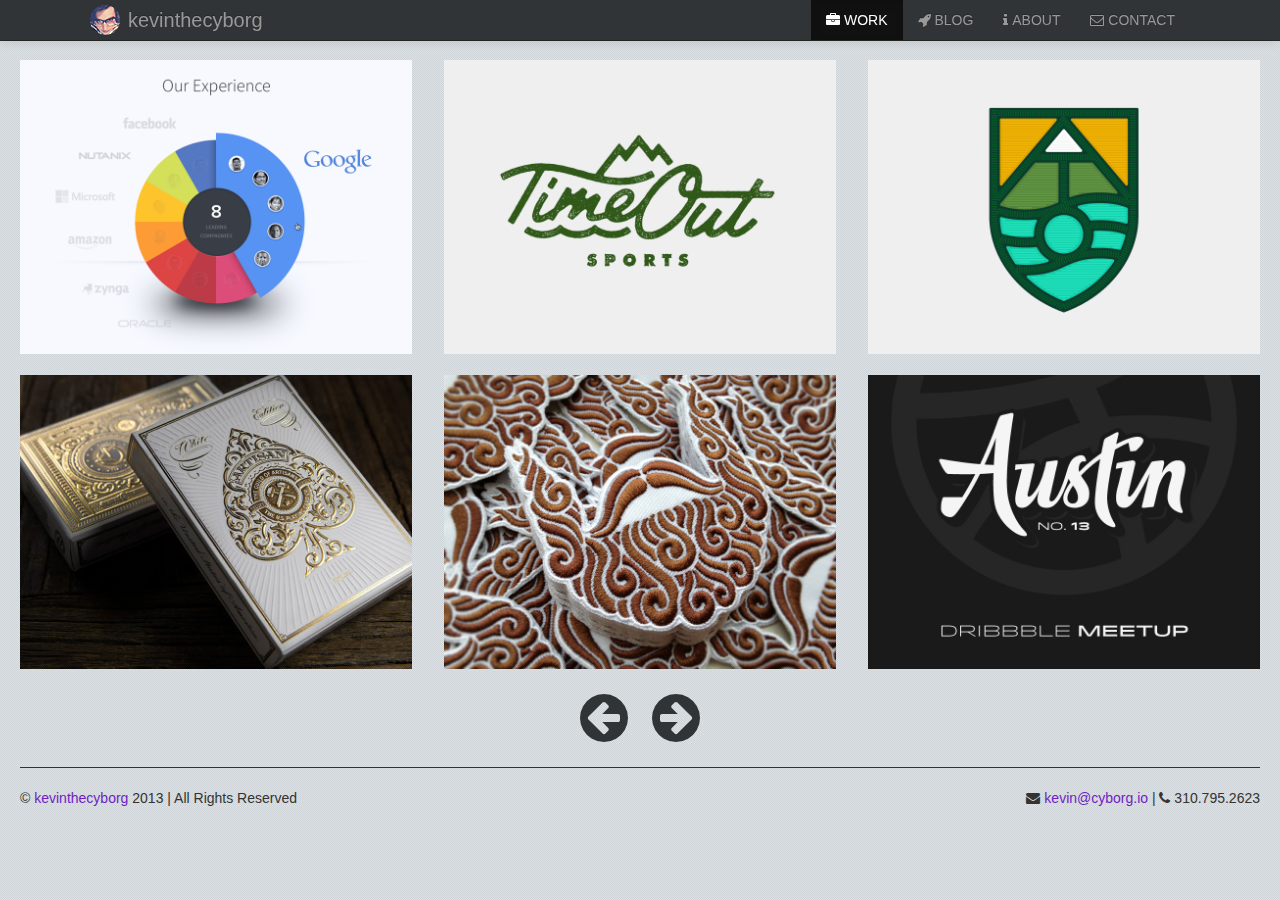
<file: index.html>
<!DOCTYPE html>
<!--[if lt IE 7]>      <html class="no-js lt-ie9 lt-ie8 lt-ie7"> <![endif]-->
<!--[if IE 7]>         <html class="no-js lt-ie9 lt-ie8"> <![endif]-->
<!--[if IE 8]>         <html class="no-js lt-ie9"> <![endif]-->
<!--[if gt IE 8]><!--> <html class="no-js"> <!--<![endif]-->
    <head>
        <meta charset="utf-8">
        <meta http-equiv="X-UA-Compatible" content="IE=edge,chrome=1">
        <title>Graphic Design by kevinthecyborg</title>
        <meta name="description" content="">
        <meta name="viewport" content="width=device-width">

        <!-- Stylesheets 
        ================================================== -->
        <link href="assets/css/bootstrap.css" rel="stylesheet">
        <style>
            body {
                padding-top: 60px; /* 60px to make the container go all the way to the bottom of the topbar */
            }
        </style>
        <link href="assets/css/bootstrap-responsive.css" rel="stylesheet">
        <link href="assets/css/cyborg.css" rel="stylesheet">
        <link href="assets/css/cyborg-responsive.css" rel="stylesheet">

        <!-- Google Web Fonts
        ================================================== -->
        <link href='http://fonts.googleapis.com/css?family=Oxygen' rel='stylesheet' type='text/css'>

        <!-- Font Awesome
        ================================================== -->
        <link rel="stylesheet" href="assets/font-awesome/css/font-awesome.min.css">
    
        <!-- Fav & Touch Icons 
        ================================================== -->
        <link rel="apple-touch-icon-precomposed" sizes="144x144" href="assets/img/ico/apple-touch-icon-144x144-precomposed.png">
        <link rel="apple-touch-icon-precomposed" sizes="114x114" href="assets/img/ico/apple-touch-icon-114x114-precomposed.png">
        <link rel="apple-touch-icon-precomposed" sizes="72x72" href="assets/img/ico/apple-touch-icon-72x72-precomposed.png">
        <link rel="apple-touch-icon-precomposed" href="assets/img/ico/apple-touch-icon-57x57-precomposed.png">
        <link rel="shortcut icon" href="assets/img/ico/favicon.ico"> 
    </head>

  <body>

    <div class="navbar navbar-inverse navbar-fixed-top">
      <div class="navbar-inner">
        <div class="container">
          <button type="button" class="btn btn-navbar" data-toggle="collapse" data-target=".nav-collapse">
            <span class="icon-bar"></span>
            <span class="icon-bar"></span>
            <span class="icon-bar"></span>
          </button>
          <div class="avatar pull-left"></div>
          <a class="brand" href="contact.html">kevinthecyborg</a>
          <div class="nav-collapse collapse">
            <ul class="nav pull-right">
              <li class="active"><a href="index.html"><i class="icon-briefcase"></i> Work</a></li>
              <li><a href="blog.html"><i class="icon-rocket"></i> Blog</a></li>
              <li><a href="about.html"><i class="icon-info"></i> About</a></li>
              <li><a href="contact.html"><i class="icon-envelope"></i> Contact</a></li>
            </ul>
          </div><!--/.nav-collapse -->
        </div>
      </div>
    </div>

    <div class="container-fluid">
        <div class="row-fluid center">
            <div class="span4">
                <div class="post">
                    <a href="post.html" class="post-link"><img src="assets/img/portfolio/post-1.png"></a>
                </div>
            </div>
            <div class="span4">
                <div class="post">
                    <a href="#post2" class="post-link"><img src="assets/img/portfolio/post-2.jpg"></a>
                </div>
            </div>
            <div class="span4">
                <div class="post">
                    <a href="#post2" class="post-link"><img src="assets/img/portfolio/post-3.jpg"></a>
                </div>
            </div>
        </div>
        <div class="row-fluid center">
            <div class="span4">
                <div class="post">
                    <a href="#post2" class="post-link"><img src="assets/img/portfolio/post-4.jpg"></a>
                </div>
            </div>
            <div class="span4">
                <div class="post">
                    <a href="#post2" class="post-link"><img src="assets/img/portfolio/post-5.jpg"></a>
                </div>
            </div>
            <div class="span4">
                <div class="post">
                    <a href="#post2" class="post-link"><img src="assets/img/portfolio/post-6.jpg"></a>
                </div>
            </div>
        </div>
        
        <div class="arrow-selectors center">
            <a href="#back"><i class="icon-circle-arrow-left icon-4x"></i></a>
            <a href="#forward"><i class="icon-circle-arrow-right icon-4x"></i></a>
        </div>

        <hr>

        <footer>
            <p class="pull-left">&copy;<a href="index.html"> kevinthecyborg</a> 2013 | All Rights Reserved</p>
            <p class="pull-right"><i class="icon-envelope-alt"></i><a href="mailto:kevin@cyborg.io?Subject=Business%20Inquiry"> kevin@cyborg.io</a> | <i class="icon-phone"></i> 310.795.2623</p>
        </footer>
    
    </div> <!-- /container -->

    <!-- jQuery
    ================================================== -->
    <script src="//ajax.googleapis.com/ajax/libs/jquery/1.9.1/jquery.min.js"></script>
    <script>window.jQuery || document.write('<script src="assets/js/jquery-1.9.1.min.js"><\/script>')</script>
    
    <!-- Javascript
    ================================================== -->
    <script src="assets/js/modernizr-2.6.2-respond-1.1.0.min.js"></script>
    <script src="assets/js/bootstrap.min.js"></script>
    <script src="assets/js/plugins.js"></script>
    <script src="assets/js/cyborg.js"></script>
    
    <!-- Google Analytics
    ================================================== -->
    <script>
        var _gaq=[['_setAccount','UA-XXXXX-X'],['_trackPageview']];
        (function(d,t){var g=d.createElement(t),s=d.getElementsByTagName(t)[0];
        g.src=('https:'==location.protocol?'//ssl':'//www')+'.google-analytics.com/ga.js';
        s.parentNode.insertBefore(g,s)}(document,'script'));
    </script>

  </body>
</html>
</file>
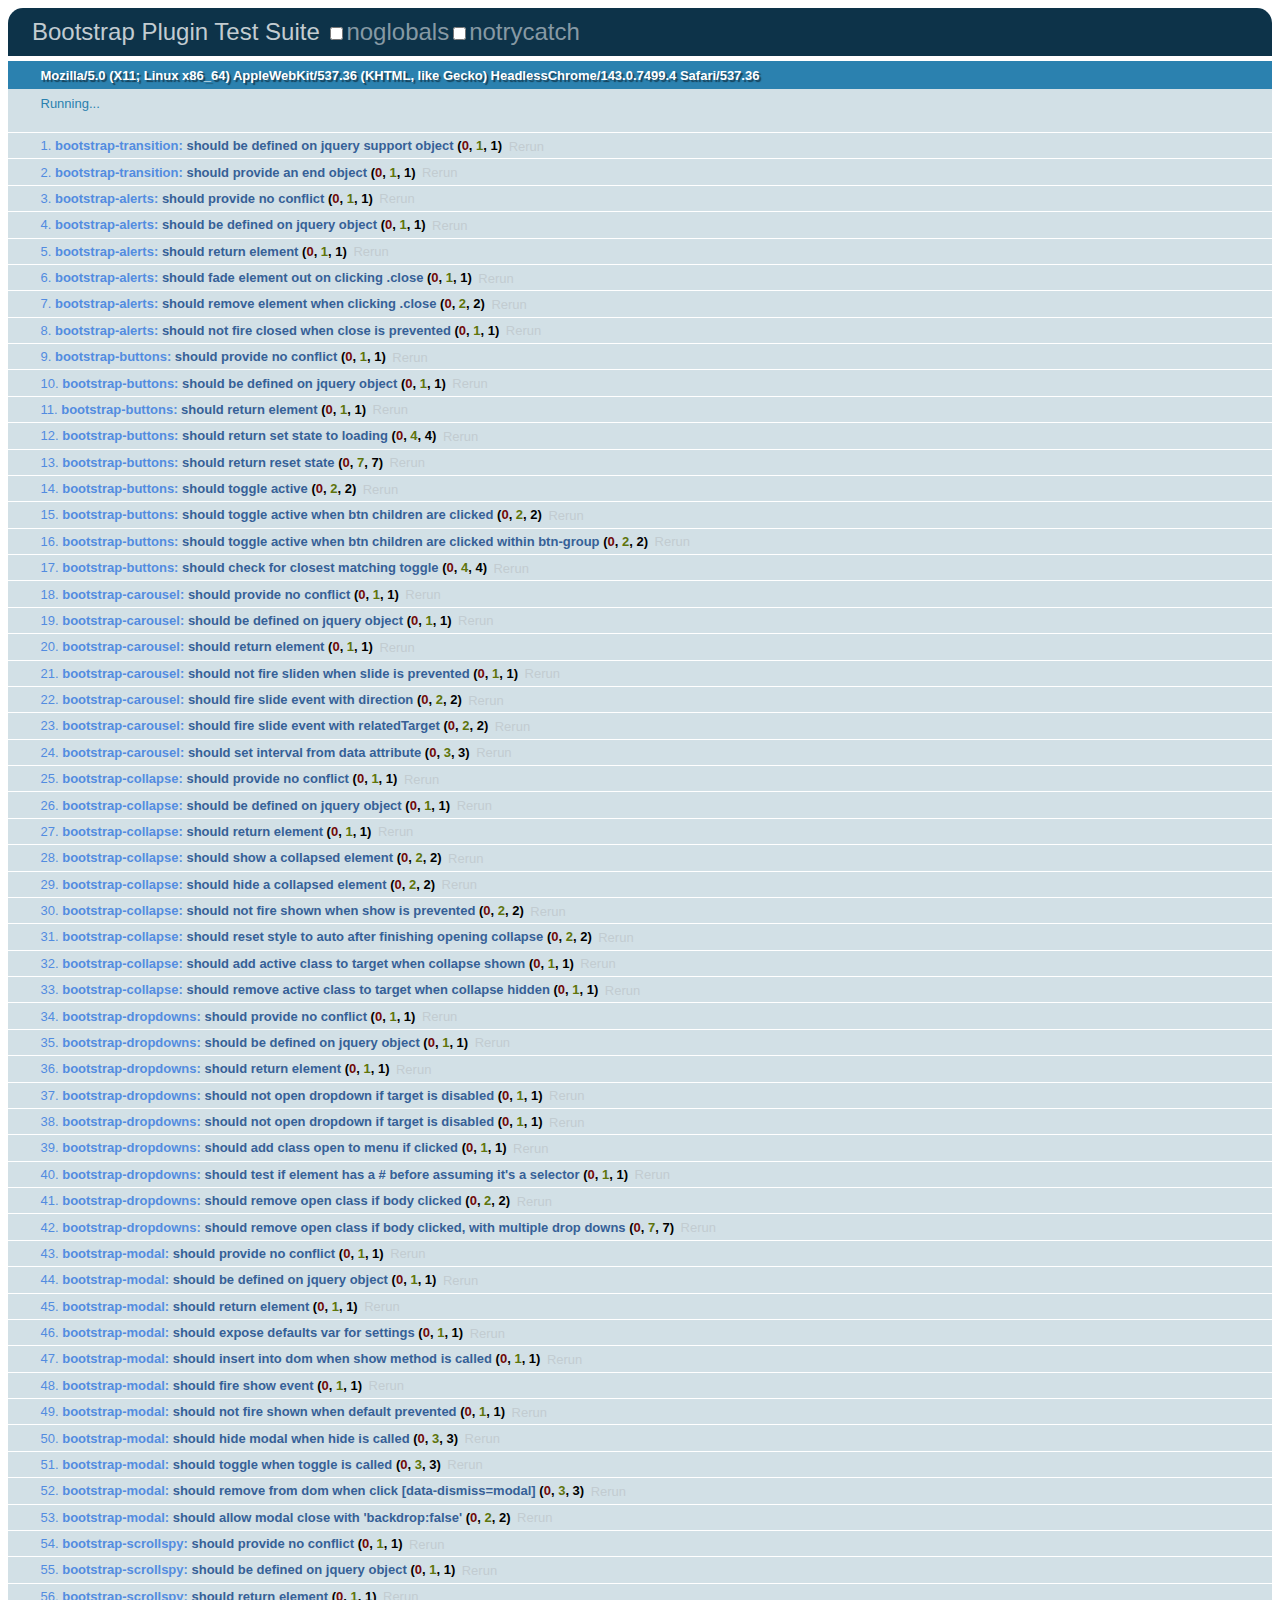
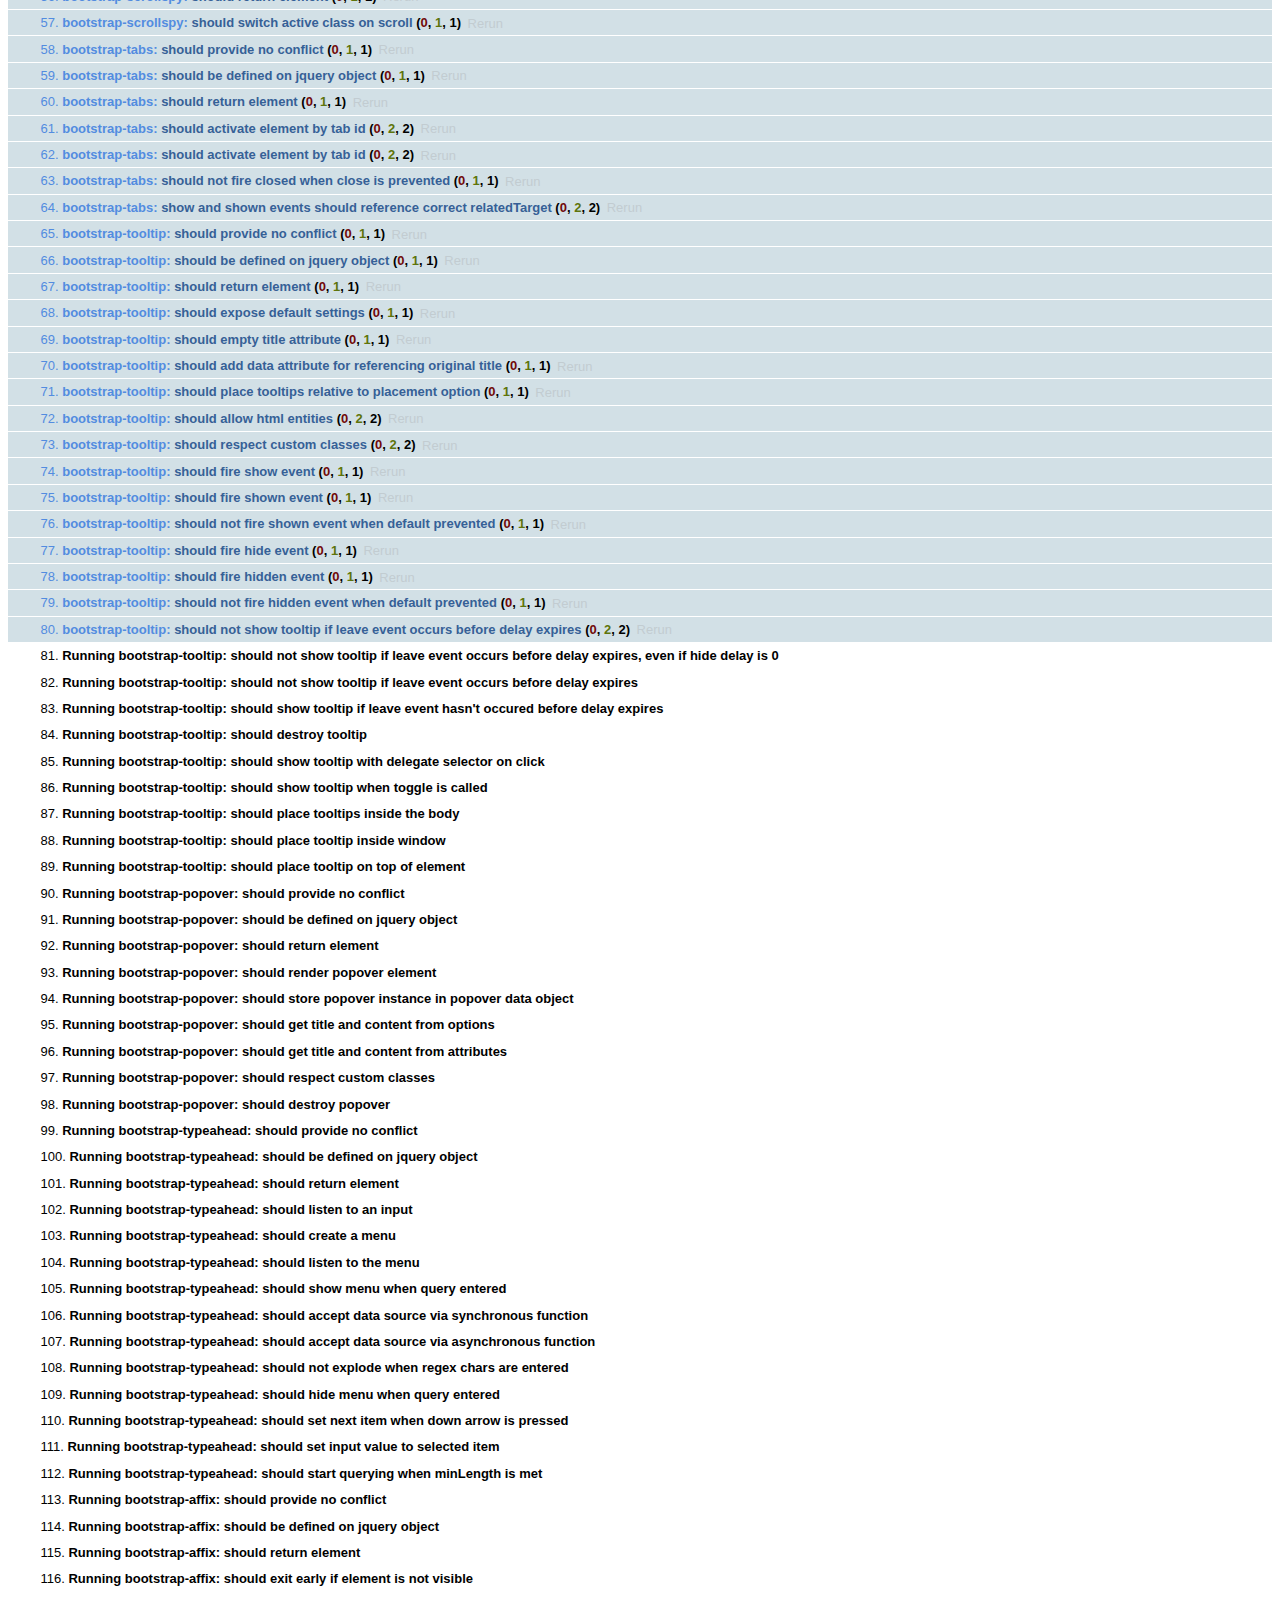
<file: assets/js/tests/index.html>
<!DOCTYPE HTML>
<html>
<head>
  <title>Bootstrap Plugin Test Suite</title>

  <!-- jquery -->
  <!--<script src="http://code.jquery.com/jquery-1.7.min.js"></script>-->
  <script src="vendor/jquery.js"></script>

  <!-- qunit -->
  <link rel="stylesheet" href="vendor/qunit.css" type="text/css" media="screen" />
  <script src="vendor/qunit.js"></script>

  <!-- phantomjs logging script-->
  <script src="unit/bootstrap-phantom.js"></script>

  <!--  plugin sources -->
  <script src="../../js/bootstrap-transition.js"></script>
  <script src="../../js/bootstrap-alert.js"></script>
  <script src="../../js/bootstrap-button.js"></script>
  <script src="../../js/bootstrap-carousel.js"></script>
  <script src="../../js/bootstrap-collapse.js"></script>
  <script src="../../js/bootstrap-dropdown.js"></script>
  <script src="../../js/bootstrap-modal.js"></script>
  <script src="../../js/bootstrap-scrollspy.js"></script>
  <script src="../../js/bootstrap-tab.js"></script>
  <script src="../../js/bootstrap-tooltip.js"></script>
  <script src="../../js/bootstrap-popover.js"></script>
  <script src="../../js/bootstrap-typeahead.js"></script>
  <script src="../../js/bootstrap-affix.js"></script>

  <!-- unit tests -->
  <script src="unit/bootstrap-transition.js"></script>
  <script src="unit/bootstrap-alert.js"></script>
  <script src="unit/bootstrap-button.js"></script>
  <script src="unit/bootstrap-carousel.js"></script>
  <script src="unit/bootstrap-collapse.js"></script>
  <script src="unit/bootstrap-dropdown.js"></script>
  <script src="unit/bootstrap-modal.js"></script>
  <script src="unit/bootstrap-scrollspy.js"></script>
  <script src="unit/bootstrap-tab.js"></script>
  <script src="unit/bootstrap-tooltip.js"></script>
  <script src="unit/bootstrap-popover.js"></script>
  <script src="unit/bootstrap-typeahead.js"></script>
  <script src="unit/bootstrap-affix.js"></script>
</head>
<body>
  <div>
    <h1 id="qunit-header">Bootstrap Plugin Test Suite</h1>
    <h2 id="qunit-banner"></h2>
    <h2 id="qunit-userAgent"></h2>
    <ol id="qunit-tests"></ol>
    <div id="qunit-fixture"></div>
  </div>
</body>
</html>
</file>
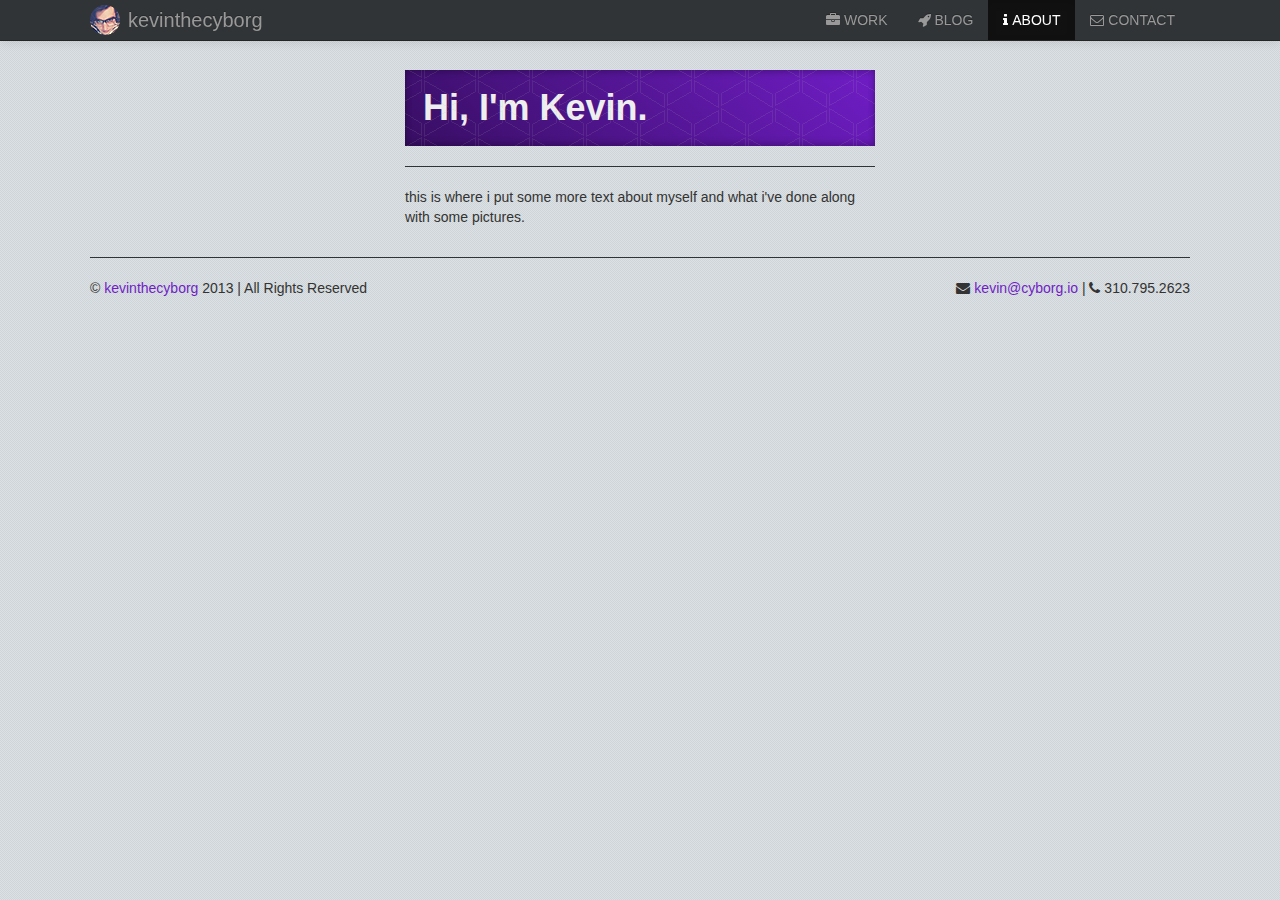
<file: about.html>
<!DOCTYPE html>
<!--[if lt IE 7]>      <html class="no-js lt-ie9 lt-ie8 lt-ie7"> <![endif]-->
<!--[if IE 7]>         <html class="no-js lt-ie9 lt-ie8"> <![endif]-->
<!--[if IE 8]>         <html class="no-js lt-ie9"> <![endif]-->
<!--[if gt IE 8]><!--> <html class="no-js"> <!--<![endif]-->
    <head>
        <meta charset="utf-8">
        <meta http-equiv="X-UA-Compatible" content="IE=edge,chrome=1">
        <title>Graphic Design by kevinthecyborg</title>
        <meta name="description" content="">
        <meta name="viewport" content="width=device-width">

        <!-- Stylesheets 
        ================================================== -->
        <link href="assets/css/bootstrap.css" rel="stylesheet">
        <style>
            body {
                padding-top: 60px; /* 60px to make the container go all the way to the bottom of the topbar */
            }
        </style>
        <link href="assets/css/bootstrap-responsive.css" rel="stylesheet">
        <link href="assets/css/cyborg.css" rel="stylesheet">
        <link href="assets/css/cyborg-responsive.css" rel="stylesheet">

        <!-- Google Web Fonts
        ================================================== -->
        <link href='http://fonts.googleapis.com/css?family=Oxygen' rel='stylesheet' type='text/css'>

        <!-- Font Awesome
        ================================================== -->
        <link rel="stylesheet" href="assets/font-awesome/css/font-awesome.min.css">
    
        <!-- Fav & Touch Icons 
        ================================================== -->
        <link rel="apple-touch-icon-precomposed" sizes="144x144" href="assets/img/ico/apple-touch-icon-144x144-precomposed.png">
        <link rel="apple-touch-icon-precomposed" sizes="114x114" href="assets/img/ico/apple-touch-icon-114x114-precomposed.png">
        <link rel="apple-touch-icon-precomposed" sizes="72x72" href="assets/img/ico/apple-touch-icon-72x72-precomposed.png">
        <link rel="apple-touch-icon-precomposed" href="assets/img/ico/apple-touch-icon-57x57-precomposed.png">
        <link rel="shortcut icon" href="assets/img/ico/favicon.ico"> 
    </head>

  <body>

    <div class="navbar navbar-inverse navbar-fixed-top">
      <div class="navbar-inner">
        <div class="container">
          <button type="button" class="btn btn-navbar" data-toggle="collapse" data-target=".nav-collapse">
            <span class="icon-bar"></span>
            <span class="icon-bar"></span>
            <span class="icon-bar"></span>
          </button>
          <div class="avatar pull-left"></div>
          <a class="brand" href="contact.html">kevinthecyborg</a>
          <div class="nav-collapse collapse">
            <ul class="nav pull-right">
              <li><a href="index.html"><i class="icon-briefcase"></i> Work</a></li>
              <li><a href="blog.html"><i class="icon-rocket"></i> Blog</a></li>
              <li  class="active"><a href="about.html"><i class="icon-info"></i> About</a></li>
              <li><a href="contact.html"><i class="icon-envelope"></i> Contact</a></li>
            </ul>
          </div><!--/.nav-collapse -->
        </div>
      </div>
    </div>

    <div class="container">
        <div class="row center">
            <div class="span5 about-me">
                <div class="masthead">
                    <h1>Hi, I'm Kevin.</h1>
                </div>
                <hr>
                <p>this is where i put some more text about myself and what i've done along with some pictures.<p>
            </div>
        </div>
        
        <hr>

        <footer>
            <p class="pull-left">&copy;<a href="index.html"> kevinthecyborg</a> 2013 | All Rights Reserved</p>
            <p class="pull-right"><i class="icon-envelope-alt"></i><a href="mailto:kevin@cyborg.io?Subject=Business%20Inquiry"> kevin@cyborg.io</a> | <i class="icon-phone"></i> 310.795.2623</p>
        </footer>
    
    </div> <!-- /container -->

    <!-- jQuery
    ================================================== -->
    <script src="//ajax.googleapis.com/ajax/libs/jquery/1.9.1/jquery.min.js"></script>
    <script>window.jQuery || document.write('<script src="assets/js/jquery-1.9.1.min.js"><\/script>')</script>
    
    <!-- Javascript
    ================================================== -->
    <script src="assets/js/modernizr-2.6.2-respond-1.1.0.min.js"></script>
    <script src="assets/js/bootstrap.min.js"></script>
    <script src="assets/js/plugins.js"></script>
    <script src="assets/js/cyborg.js"></script>
    
    <!-- Google Analytics
    ================================================== -->
    <script>
        var _gaq=[['_setAccount','UA-XXXXX-X'],['_trackPageview']];
        (function(d,t){var g=d.createElement(t),s=d.getElementsByTagName(t)[0];
        g.src=('https:'==location.protocol?'//ssl':'//www')+'.google-analytics.com/ga.js';
        s.parentNode.insertBefore(g,s)}(document,'script'));
    </script>

  </body>
</html>
</file>
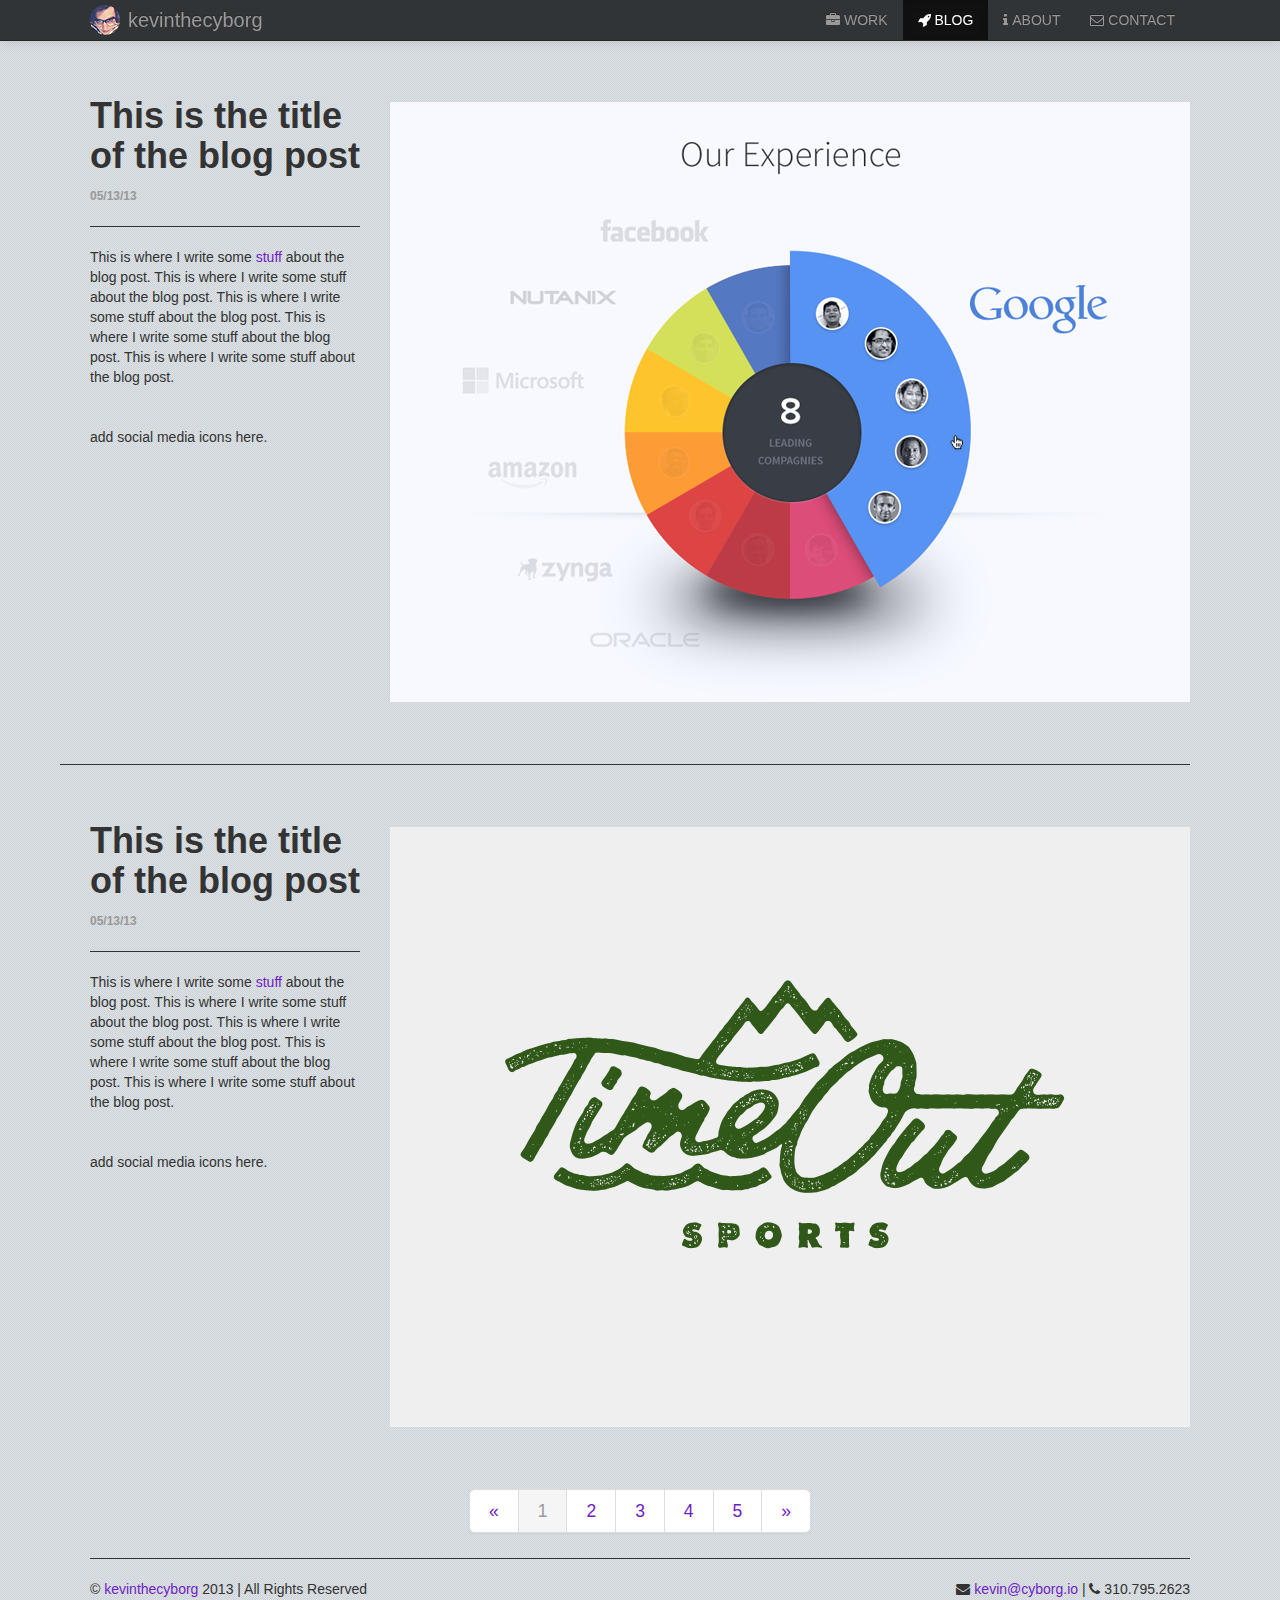
<file: blog.html>
<!DOCTYPE html>
<!--[if lt IE 7]>      <html class="no-js lt-ie9 lt-ie8 lt-ie7"> <![endif]-->
<!--[if IE 7]>         <html class="no-js lt-ie9 lt-ie8"> <![endif]-->
<!--[if IE 8]>         <html class="no-js lt-ie9"> <![endif]-->
<!--[if gt IE 8]><!--> <html class="no-js"> <!--<![endif]-->
    <head>
        <meta charset="utf-8">
        <meta http-equiv="X-UA-Compatible" content="IE=edge,chrome=1">
        <title>Graphic Design by kevinthecyborg</title>
        <meta name="description" content="">
        <meta name="viewport" content="width=device-width">

        <!-- Stylesheets 
        ================================================== -->
        <link href="assets/css/bootstrap.css" rel="stylesheet">
        <style>
            body {
                padding-top: 60px; /* 60px to make the container go all the way to the bottom of the topbar */
            }
        </style>
        <link href="assets/css/bootstrap-responsive.css" rel="stylesheet">
        <link href="assets/css/cyborg.css" rel="stylesheet">
        <link href="assets/css/cyborg-responsive.css" rel="stylesheet">

        <!-- Google Web Fonts
        ================================================== -->
        <link href='http://fonts.googleapis.com/css?family=Oxygen' rel='stylesheet' type='text/css'>
        
        <!-- Font Awesome
        ================================================== -->
        <link rel="stylesheet" href="assets/font-awesome/css/font-awesome.min.css">
    
        <!-- Fav & Touch Icons 
        ================================================== -->
        <link rel="apple-touch-icon-precomposed" sizes="144x144" href="assets/img/ico/apple-touch-icon-144x144-precomposed.png">
        <link rel="apple-touch-icon-precomposed" sizes="114x114" href="assets/img/ico/apple-touch-icon-114x114-precomposed.png">
        <link rel="apple-touch-icon-precomposed" sizes="72x72" href="assets/img/ico/apple-touch-icon-72x72-precomposed.png">
        <link rel="apple-touch-icon-precomposed" href="assets/img/ico/apple-touch-icon-57x57-precomposed.png">
        <link rel="shortcut icon" href="assets/img/ico/favicon.ico"> 
    </head>

  <body>

    <div class="navbar navbar-inverse navbar-fixed-top">
      <div class="navbar-inner">
        <div class="container">
          <button type="button" class="btn btn-navbar" data-toggle="collapse" data-target=".nav-collapse">
            <span class="icon-bar"></span>
            <span class="icon-bar"></span>
            <span class="icon-bar"></span>
          </button>
          <div class="avatar pull-left"></div>
          <a class="brand" href="contact.html">kevinthecyborg</a>
          <div class="nav-collapse collapse">
            <ul class="nav pull-right">
              <li><a href="index.html"><i class="icon-briefcase"></i> Work</a></li>
              <li class="active"><a href="blog.hml"><i class="icon-rocket"></i> Blog</a></li>
              <li><a href="about.html"><i class="icon-info"></i> About</a></li>
              <li><a href="contact.html"><i class="icon-envelope"></i> Contact</a></li>
            </ul>
          </div><!--/.nav-collapse -->
        </div>
      </div>
    </div>

    <div class="container">
        <div class="row">
            <div class="span3 blog-title">
                <h1>This is the title of the blog post</h1>
                <p class="post-date"><strong>05/13/13</strong></p>
                <hr>
                <p>This is where I write some <a href="#">stuff</a> about the blog post. This is where I write some stuff about the blog post. This is where I write some stuff about the blog post. This is where I write some stuff about the blog post. This is where I write some stuff about the blog post.
                <br><br><br>
                add social media icons here.
            </div>
            <div class="span9">
                <div class="blog-entry">
                    <a href="#post1" class="post-link"><img src="assets/img/portfolio/post-1.png"></a>
                </div>
            </div>

            <div class="clearfix"></div>
            <hr>

            <div class="span3 blog-title">
                <h1>This is the title of the blog post</h1>
                <p class="post-date"><strong>05/13/13</strong></p>
                <hr>
                <p>This is where I write some <a href="#">stuff</a> about the blog post. This is where I write some stuff about the blog post. This is where I write some stuff about the blog post. This is where I write some stuff about the blog post. This is where I write some stuff about the blog post.
                <br><br><br>
                add social media icons here.
            </div>
            <div class="span9">
                <div class="blog-entry">
                    <a href="#post1" class="post-link"><img src="assets/img/portfolio/post-2.jpg"></a>
                </div>
            </div>
        </div>

        <div class="pagination pagination-large">
            <ul>
                <li><a href="#">&laquo;</a></li>
                <li class="active"><a href="#">1</a></li>
                <li><a href="#">2</a></li>
                <li><a href="#">3</a></li>
                <li><a href="#">4</a></li>
                <li><a href="#">5</a></li>
                <li><a href="#">&raquo;</a></li>
            </ul>
        </div>
        
        <hr>

        <footer>
            <p class="pull-left">&copy;<a href="index.html"> kevinthecyborg</a> 2013 | All Rights Reserved</p>
            <p class="pull-right"><i class="icon-envelope-alt"></i><a href="mailto:kevin@cyborg.io?Subject=Business%20Inquiry"> kevin@cyborg.io</a> | <i class="icon-phone"></i> 310.795.2623</p>
        </footer>
    
    </div> <!-- /container -->

    <!-- jQuery
    ================================================== -->
    <script src="//ajax.googleapis.com/ajax/libs/jquery/1.9.1/jquery.min.js"></script>
    <script>window.jQuery || document.write('<script src="assets/js/jquery-1.9.1.min.js"><\/script>')</script>
    
    <!-- Javascript
    ================================================== -->
    <script src="assets/js/modernizr-2.6.2-respond-1.1.0.min.js"></script>
    <script src="assets/js/bootstrap.min.js"></script>
    <script src="assets/js/plugins.js"></script>
    <script src="assets/js/cyborg.js"></script>
    
    <!-- Google Analytics
    ================================================== -->
    <script>
        var _gaq=[['_setAccount','UA-XXXXX-X'],['_trackPageview']];
        (function(d,t){var g=d.createElement(t),s=d.getElementsByTagName(t)[0];
        g.src=('https:'==location.protocol?'//ssl':'//www')+'.google-analytics.com/ga.js';
        s.parentNode.insertBefore(g,s)}(document,'script'));
    </script>

  </body>
</html>
</file>
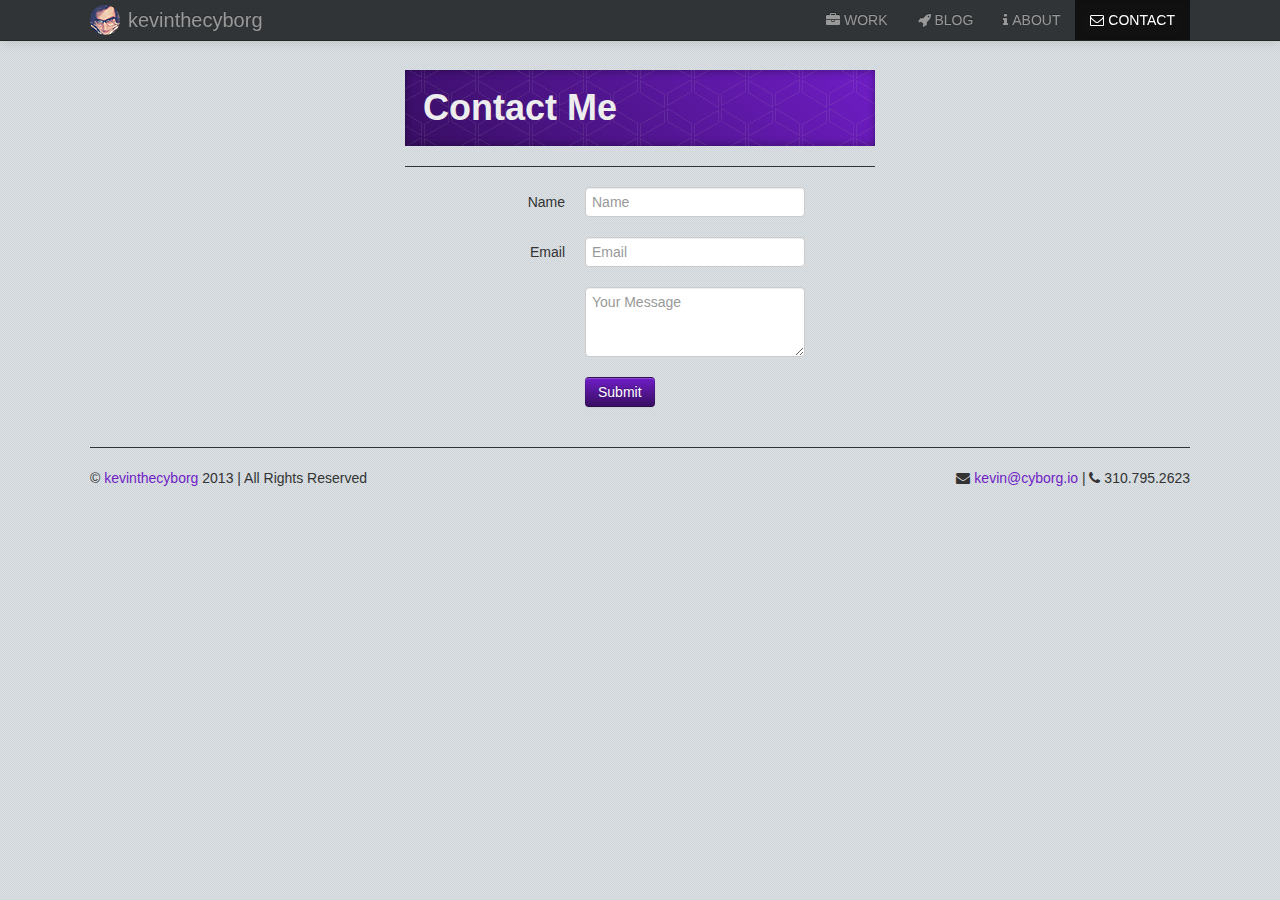
<file: contact.html>
<!DOCTYPE html>
<!--[if lt IE 7]>      <html class="no-js lt-ie9 lt-ie8 lt-ie7"> <![endif]-->
<!--[if IE 7]>         <html class="no-js lt-ie9 lt-ie8"> <![endif]-->
<!--[if IE 8]>         <html class="no-js lt-ie9"> <![endif]-->
<!--[if gt IE 8]><!--> <html class="no-js"> <!--<![endif]-->
    <head>
        <meta charset="utf-8">
        <meta http-equiv="X-UA-Compatible" content="IE=edge,chrome=1">
        <title>Graphic Design by kevinthecyborg</title>
        <meta name="description" content="">
        <meta name="viewport" content="width=device-width">

        <!-- Stylesheets 
        ================================================== -->
        <link href="assets/css/bootstrap.css" rel="stylesheet">
        <style>
            body {
                padding-top: 60px; /* 60px to make the container go all the way to the bottom of the topbar */
            }
        </style>
        <link href="assets/css/bootstrap-responsive.css" rel="stylesheet">
        <link href="assets/css/cyborg.css" rel="stylesheet">
        <link href="assets/css/cyborg-responsive.css" rel="stylesheet">

        <!-- Google Web Fonts
        ================================================== -->
        <link href='http://fonts.googleapis.com/css?family=Oxygen' rel='stylesheet' type='text/css'>

        <!-- Font Awesome
        ================================================== -->
        <link rel="stylesheet" href="assets/font-awesome/css/font-awesome.min.css">
    
        <!-- Fav & Touch Icons 
        ================================================== -->
        <link rel="apple-touch-icon-precomposed" sizes="144x144" href="assets/img/ico/apple-touch-icon-144x144-precomposed.png">
        <link rel="apple-touch-icon-precomposed" sizes="114x114" href="assets/img/ico/apple-touch-icon-114x114-precomposed.png">
        <link rel="apple-touch-icon-precomposed" sizes="72x72" href="assets/img/ico/apple-touch-icon-72x72-precomposed.png">
        <link rel="apple-touch-icon-precomposed" href="assets/img/ico/apple-touch-icon-57x57-precomposed.png">
        <link rel="shortcut icon" href="assets/img/ico/favicon.ico"> 
    </head>

  <body>

    <div class="navbar navbar-inverse navbar-fixed-top">
      <div class="navbar-inner">
        <div class="container">
          <button type="button" class="btn btn-navbar" data-toggle="collapse" data-target=".nav-collapse">
            <span class="icon-bar"></span>
            <span class="icon-bar"></span>
            <span class="icon-bar"></span>
          </button>
          <div class="avatar pull-left"></div>
          <a class="brand" href="contact.html">kevinthecyborg</a>
          <div class="nav-collapse collapse">
            <ul class="nav pull-right">
              <li><a href="index.html"><i class="icon-briefcase"></i> Work</a></li>
              <li><a href="blog.html"><i class="icon-rocket"></i> Blog</a></li>
              <li><a href="about.html"><i class="icon-info"></i> About</a></li>
              <li  class="active"><a href="contact.html"><i class="icon-envelope"></i> Contact</a></li>
            </ul>
          </div><!--/.nav-collapse -->
        </div>
      </div>
    </div>

    <div class="container">
        <div class="row center">
            <div class="span5 about-me">
                <div class="masthead">    
                    <h1>Contact Me</h1>
                </div>
                <hr>
                <form class="form-horizontal">
                    <div class="control-group">
                        <label class="control-label" for="inputName">Name</label>
                        <div class="controls">
                            <input type="text" id="inputName" placeholder="Name">
                        </div>
                    </div>
                    <div class="control-group">
                        <label class="control-label" for="inputEmail">Email</label>
                        <div class="controls">
                            <input type="text" id="inputEmail" placeholder="Email">
                        </div>
                    </div>
                    <div class="control-group">
                        <div class="controls">
                            <textarea rows="3" placeholder="Your Message"></textarea>
                        </div>
                    </div>
                    <div class="control-group">
                        <div class="controls">
                            <button type="submit" class="btn btn-submit">Submit</button>
                        </div>
                    </div>
                </form>
            </div>
        </div>
        
        <hr>

        <footer>
            <p class="pull-left">&copy;<a href="index.html"> kevinthecyborg</a> 2013 | All Rights Reserved</p>
            <p class="pull-right"><i class="icon-envelope-alt"></i><a href="mailto:kevin@cyborg.io?Subject=Business%20Inquiry"> kevin@cyborg.io</a> | <i class="icon-phone"></i> 310.795.2623</p>
        </footer>
    
    </div> <!-- /container -->

    <!-- jQuery
    ================================================== -->
    <script src="//ajax.googleapis.com/ajax/libs/jquery/1.9.1/jquery.min.js"></script>
    <script>window.jQuery || document.write('<script src="assets/js/jquery-1.9.1.min.js"><\/script>')</script>
    
    <!-- Javascript
    ================================================== -->
    <script src="assets/js/modernizr-2.6.2-respond-1.1.0.min.js"></script>
    <script src="assets/js/bootstrap.min.js"></script>
    <script src="assets/js/plugins.js"></script>
    <script src="assets/js/cyborg.js"></script>
    
    <!-- Google Analytics
    ================================================== -->
    <script>
        var _gaq=[['_setAccount','UA-XXXXX-X'],['_trackPageview']];
        (function(d,t){var g=d.createElement(t),s=d.getElementsByTagName(t)[0];
        g.src=('https:'==location.protocol?'//ssl':'//www')+'.google-analytics.com/ga.js';
        s.parentNode.insertBefore(g,s)}(document,'script'));
    </script>

  </body>
</html>
</file>
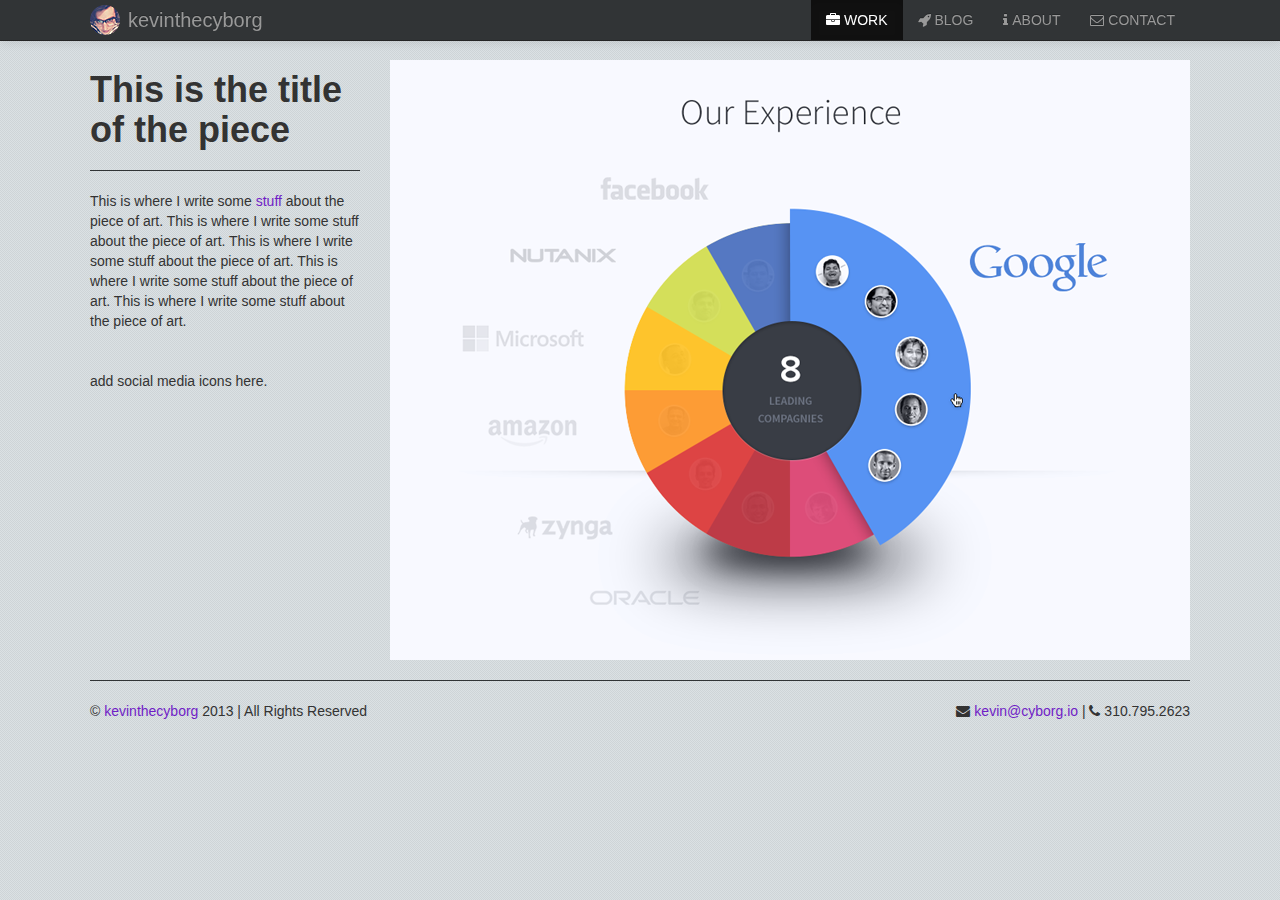
<file: post.html>
<!DOCTYPE html>
<!--[if lt IE 7]>      <html class="no-js lt-ie9 lt-ie8 lt-ie7"> <![endif]-->
<!--[if IE 7]>         <html class="no-js lt-ie9 lt-ie8"> <![endif]-->
<!--[if IE 8]>         <html class="no-js lt-ie9"> <![endif]-->
<!--[if gt IE 8]><!--> <html class="no-js"> <!--<![endif]-->
    <head>
        <meta charset="utf-8">
        <meta http-equiv="X-UA-Compatible" content="IE=edge,chrome=1">
        <title>Graphic Design by kevinthecyborg</title>
        <meta name="description" content="">
        <meta name="viewport" content="width=device-width">

        <!-- Stylesheets 
        ================================================== -->
        <link href="assets/css/bootstrap.css" rel="stylesheet">
        <style>
            body {
                padding-top: 60px; /* 60px to make the container go all the way to the bottom of the topbar */
            }
        </style>
        <link href="assets/css/bootstrap-responsive.css" rel="stylesheet">
        <link href="assets/css/cyborg.css" rel="stylesheet">
        <link href="assets/css/cyborg-responsive.css" rel="stylesheet">

        <!-- Google Web Fonts
        ================================================== -->
        <link href='http://fonts.googleapis.com/css?family=Oxygen' rel='stylesheet' type='text/css'>

        <!-- Font Awesome
        ================================================== -->
        <link rel="stylesheet" href="assets/font-awesome/css/font-awesome.min.css">
    
        <!-- Fav & Touch Icons 
        ================================================== -->
        <link rel="apple-touch-icon-precomposed" sizes="144x144" href="assets/img/ico/apple-touch-icon-144x144-precomposed.png">
        <link rel="apple-touch-icon-precomposed" sizes="114x114" href="assets/img/ico/apple-touch-icon-114x114-precomposed.png">
        <link rel="apple-touch-icon-precomposed" sizes="72x72" href="assets/img/ico/apple-touch-icon-72x72-precomposed.png">
        <link rel="apple-touch-icon-precomposed" href="assets/img/ico/apple-touch-icon-57x57-precomposed.png">
        <link rel="shortcut icon" href="assets/img/ico/favicon.ico"> 
    </head>

  <body>

    <div class="navbar navbar-inverse navbar-fixed-top">
      <div class="navbar-inner">
        <div class="container">
          <button type="button" class="btn btn-navbar" data-toggle="collapse" data-target=".nav-collapse">
            <span class="icon-bar"></span>
            <span class="icon-bar"></span>
            <span class="icon-bar"></span>
          </button>
          <div class="avatar pull-left"></div>
          <a class="brand" href="contact.html">kevinthecyborg</a>
          <div class="nav-collapse collapse">
            <ul class="nav pull-right">
              <li class="active"><a href="index.html"><i class="icon-briefcase"></i> Work</a></li>
              <li><a href="blog.html"><i class="icon-rocket"></i> Blog</a></li>
              <li><a href="about.html"><i class="icon-info"></i> About</a></li>
              <li><a href="contact.html"><i class="icon-envelope"></i> Contact</a></li>
            </ul>
          </div><!--/.nav-collapse -->
        </div>
      </div>
    </div>

    <div class="container">
        <div class="row">
            <div class="span3 post-title">
                <h1>This is the title of the piece</h1>
                <hr>
                <p>This is where I write some <a href="#">stuff</a> about the piece of art. This is where I write some stuff about the piece of art. This is where I write some stuff about the piece of art. This is where I write some stuff about the piece of art. This is where I write some stuff about the piece of art.
                <br><br><br>
                add social media icons here.
            </div>
            <div class="span9">
                <div class="post">
                    <a href="#post1" class="post-link"><img src="assets/img/portfolio/post-1.png"></a>
                </div>
            </div>
        </div>
        
        <hr>

        <footer>
            <p class="pull-left">&copy;<a href="index.html"> kevinthecyborg</a> 2013 | All Rights Reserved</p>
            <p class="pull-right"><i class="icon-envelope-alt"></i><a href="mailto:kevin@cyborg.io?Subject=Business%20Inquiry"> kevin@cyborg.io</a> | <i class="icon-phone"></i> 310.795.2623</p>
        </footer>
    
    </div> <!-- /container -->

    <!-- jQuery
    ================================================== -->
    <script src="//ajax.googleapis.com/ajax/libs/jquery/1.9.1/jquery.min.js"></script>
    <script>window.jQuery || document.write('<script src="assets/js/jquery-1.9.1.min.js"><\/script>')</script>
    
    <!-- Javascript
    ================================================== -->
    <script src="assets/js/modernizr-2.6.2-respond-1.1.0.min.js"></script>
    <script src="assets/js/bootstrap.min.js"></script>
    <script src="assets/js/plugins.js"></script>
    <script src="assets/js/cyborg.js"></script>
    
    <!-- Google Analytics
    ================================================== -->
    <script>
        var _gaq=[['_setAccount','UA-XXXXX-X'],['_trackPageview']];
        (function(d,t){var g=d.createElement(t),s=d.getElementsByTagName(t)[0];
        g.src=('https:'==location.protocol?'//ssl':'//www')+'.google-analytics.com/ga.js';
        s.parentNode.insertBefore(g,s)}(document,'script'));
    </script>

  </body>
</html>
</file>
<file: assets/css/cyborg.css>
/* --- GLOBAL OVERRIDES ---
============================================================================ */
body {
	background: url('../img/bg5.png');
	background-color: #dbe1e4;
	font-family: 'Museo', sans-serif;
}

h1 {
	font-size: 36px;
}

a {
  color: #701dc6;
  text-decoration: none;
}

a:hover,
a:focus {
  color: #380e63;
  text-decoration: underline;
}


/* --- NAVBAR OVERRIDES ---
============================================================================ */
.nav {
	text-transform: uppercase;
}

.navbar-inverse .navbar-inner {
 	background-color: #313436;
 	background-image: none;
 	border-color: #252525;
}

.navbar-inverse .btn-navbar {
	color: #ffffff;
	text-shadow: none;
	background-color: #181a1b;
	background-image: none;
	background-repeat: repeat-x;
	border-color: rgba(0, 0, 0, 0) rgba(0, 0, 0, 0) rgba(0, 0, 0, 0);
}

.navbar .btn-navbar {
	-webkit-box-shadow: none;
	-moz-box-shadow: none;
	box-shadow: none;
}

.avatar {
	background: url('../img/avatar.png');
	height: 30px;
	width: 30px;
	margin: 5px 8px 0 0;
}


/* --- CONTENT OVERRIDES ---
============================================================================ */
.center {
     float: none !important;
     margin-left: auto !important;
     margin-right: auto !important;
}

.span4 {
	margin-bottom: 1.5em;
}

hr {
	margin: 20px 0;
	border: 0;
	border-top: 1px solid #313436;
	border-bottom: none;
}

.arrow-selectors {
	text-align: center;
}

.arrow-selectors a {
	color: #313436;
	text-decoration: none;
}

.arrow-selectors a:hover {
	color: #380e63;
	text-decoration: none;
}

.icon-circle-arrow-left.icon-4x {
	margin-right: 20px;
}

.about-me h1 {
	color: #eeeeee;
}


.masthead {
	font-weight: 100;
	background: #380e63; /* Old browsers */
  	background: -moz-linear-gradient(45deg,  #380e63 0%, #701dc6 100%); /* FF3.6+ */
  	background: -webkit-gradient(linear, left bottom, right top, color-stop(0%,#380e63), color-stop(100%,#701dc6)); /* Chrome,Safari4+ */
  	background: -webkit-linear-gradient(45deg,  #380e63 0%,#701dc6 100%); /* Chrome10+,Safari5.1+ */
  	background: -o-linear-gradient(45deg,  #380e63 0%,#701dc6 100%); /* Opera 11.10+ */
  	background: -ms-linear-gradient(45deg,  #380e63 0%,#701dc6 100%); /* IE10+ */
  	background: linear-gradient(45deg,  #380e63 0%,#701dc6 100%); /* W3C */
  	filter: progid:DXImageTransform.Microsoft.gradient( startColorstr='#380e63', endColorstr='#701dc6',GradientType=1 ); /* IE6-9 fallback on horizontal gradient */
  	-webkit-box-shadow: inset 0 3px 7px rgba(0,0,0,.2), inset 0 -3px 7px rgba(0,0,0,.2);
       -moz-box-shadow: inset 0 3px 7px rgba(0,0,0,.2), inset 0 -3px 7px rgba(0,0,0,.2);
            box-shadow: inset 0 3px 7px rgba(0,0,0,.2), inset 0 -3px 7px rgba(0,0,0,.2);
}


		/* Pattern overlay
		------------------------- */
		.masthead {
		 	-webkit-border-radius: 0;
			-moz-border-radius: 0;
			border-radius: 0;
		  	position: relative;
		  	z-index: 2;
		}

		.masthead:after {
		  content: '';
		  display: block;
		  position: absolute;
		  top: 0;
		  right: 0;
		  bottom: 0;
		  left: 0;
		  background: url(../img/pattern2.png) repeat center center;
		  opacity: .4;
		}


.masthead h1 {
	padding: .5em;
}

/* --- POST OVERRIDES ---
============================================================================ */
.post-date {
	color: #999999;
	font-size: 12px;
}

/* --- BLOG OVERRIDES ---
============================================================================ */
.blog-entry {
	margin-bottom: 3em;
	margin-top: 3em;
}

.blog-title h1 {
	margin-top: 1em;
}

.pagination.pagination-large {
	text-align: center;
}


/* --- CONTACT OVERRIDES ---
============================================================================ */
.btn-submit {
	color: #ffffff;
	text-shadow: 0 -1px 0 rgba(0, 0, 0, 0.25);
	background-color: #380e63;
	*background-color: #380e63;
	background-image: -moz-linear-gradient(top, #701dc6, #380e63);
	background-image: -webkit-gradient(linear, 0 0, 0 100%, from(#701dc6), to(#380e63));
	background-image: -webkit-linear-gradient(top, #701dc6, #380e63);
	background-image: -o-linear-gradient(top, #701dc6, #380e63);
	background-image: linear-gradient(to bottom, #701dc6, #380e63);
	background-repeat: repeat-x;
	border-color: #380e63 #380e63 #387038;
	border-color: rgba(0, 0, 0, 0.1) rgba(0, 0, 0, 0.1) rgba(0, 0, 0, 0.25);
	filter: progid:DXImageTransform.Microsoft.gradient(startColorstr='#ff62c462', endColorstr='#ff51a351', GradientType=0);
	filter: progid:DXImageTransform.Microsoft.gradient(enabled=false);
}

.btn-submit:hover,
.btn-submit:focus,
.btn-submit:active,
.btn-submit.active,
.btn-submit.disabled,
.btn-submit[disabled] {
	color: #ffffff;
	background-color: #380e63;
	*background-color: #499249;
}

.btn-submit:active,
.btn-submit.active {
  	background-color: #408140 \9;
}
</file>
<file: assets/css/cyborg-responsive.css>
/* Large desktop */
@media (min-width: 1200px) {

	.container, .navbar-static-top .container, .navbar-fixed-top .container, .navbar-fixed-bottom .container {
		width: 1100px;
	}

	.span9 {
		width: 800px;
	}

	.span5 {
		float: none;
		margin: 0 auto;
	}

}

/* Default desktop */
@media (min-width: 980px) and (max-width: 1199px) {

	.span5 {
		float: none;
		margin: 0 auto;
	}

}

/* Portrait tablet to landscape and desktop */
@media (min-width: 768px) and (max-width: 979px) {

	.span5 {
		float: none;
		margin: 0 auto;
	}

}
 
/* Landscape phone to portrait tablet */
@media (max-width: 767px) {



}
 
/* Landscape phones and down */
@media (max-width: 480px) {

	
	
}
</file>
<file: assets/js/tests/vendor/qunit.css>
/**
 * QUnit - A JavaScript Unit Testing Framework
 *
 * http://docs.jquery.com/QUnit
 *
 * Copyright (c) 2012 John Resig, Jörn Zaefferer
 * Dual licensed under the MIT (MIT-LICENSE.txt)
 * or GPL (GPL-LICENSE.txt) licenses.
 */

/** Font Family and Sizes */

#qunit-tests, #qunit-header, #qunit-banner, #qunit-testrunner-toolbar, #qunit-userAgent, #qunit-testresult {
	font-family: "Helvetica Neue Light", "HelveticaNeue-Light", "Helvetica Neue", Calibri, Helvetica, Arial, sans-serif;
}

#qunit-testrunner-toolbar, #qunit-userAgent, #qunit-testresult, #qunit-tests li { font-size: small; }
#qunit-tests { font-size: smaller; }


/** Resets */

#qunit-tests, #qunit-tests ol, #qunit-header, #qunit-banner, #qunit-userAgent, #qunit-testresult {
	margin: 0;
	padding: 0;
}


/** Header */

#qunit-header {
	padding: 0.5em 0 0.5em 1em;

	color: #8699a4;
	background-color: #0d3349;

	font-size: 1.5em;
	line-height: 1em;
	font-weight: normal;

	border-radius: 15px 15px 0 0;
	-moz-border-radius: 15px 15px 0 0;
	-webkit-border-top-right-radius: 15px;
	-webkit-border-top-left-radius: 15px;
}

#qunit-header a {
	text-decoration: none;
	color: #c2ccd1;
}

#qunit-header a:hover,
#qunit-header a:focus {
	color: #fff;
}

#qunit-banner {
	height: 5px;
}

#qunit-testrunner-toolbar {
	padding: 0.5em 0 0.5em 2em;
	color: #5E740B;
	background-color: #eee;
}

#qunit-userAgent {
	padding: 0.5em 0 0.5em 2.5em;
	background-color: #2b81af;
	color: #fff;
	text-shadow: rgba(0, 0, 0, 0.5) 2px 2px 1px;
}


/** Tests: Pass/Fail */

#qunit-tests {
	list-style-position: inside;
}

#qunit-tests li {
	padding: 0.4em 0.5em 0.4em 2.5em;
	border-bottom: 1px solid #fff;
	list-style-position: inside;
}

#qunit-tests.hidepass li.pass, #qunit-tests.hidepass li.running  {
	display: none;
}

#qunit-tests li strong {
	cursor: pointer;
}

#qunit-tests li a {
	padding: 0.5em;
	color: #c2ccd1;
	text-decoration: none;
}
#qunit-tests li a:hover,
#qunit-tests li a:focus {
	color: #000;
}

#qunit-tests ol {
	margin-top: 0.5em;
	padding: 0.5em;

	background-color: #fff;

	border-radius: 15px;
	-moz-border-radius: 15px;
	-webkit-border-radius: 15px;

	box-shadow: inset 0px 2px 13px #999;
	-moz-box-shadow: inset 0px 2px 13px #999;
	-webkit-box-shadow: inset 0px 2px 13px #999;
}

#qunit-tests table {
	border-collapse: collapse;
	margin-top: .2em;
}

#qunit-tests th {
	text-align: right;
	vertical-align: top;
	padding: 0 .5em 0 0;
}

#qunit-tests td {
	vertical-align: top;
}

#qunit-tests pre {
	margin: 0;
	white-space: pre-wrap;
	word-wrap: break-word;
}

#qunit-tests del {
	background-color: #e0f2be;
	color: #374e0c;
	text-decoration: none;
}

#qunit-tests ins {
	background-color: #ffcaca;
	color: #500;
	text-decoration: none;
}

/*** Test Counts */

#qunit-tests b.counts                       { color: black; }
#qunit-tests b.passed                       { color: #5E740B; }
#qunit-tests b.failed                       { color: #710909; }

#qunit-tests li li {
	margin: 0.5em;
	padding: 0.4em 0.5em 0.4em 0.5em;
	background-color: #fff;
	border-bottom: none;
	list-style-position: inside;
}

/*** Passing Styles */

#qunit-tests li li.pass {
	color: #5E740B;
	background-color: #fff;
	border-left: 26px solid #C6E746;
}

#qunit-tests .pass                          { color: #528CE0; background-color: #D2E0E6; }
#qunit-tests .pass .test-name               { color: #366097; }

#qunit-tests .pass .test-actual,
#qunit-tests .pass .test-expected           { color: #999999; }

#qunit-banner.qunit-pass                    { background-color: #C6E746; }

/*** Failing Styles */

#qunit-tests li li.fail {
	color: #710909;
	background-color: #fff;
	border-left: 26px solid #EE5757;
	white-space: pre;
}

#qunit-tests > li:last-child {
	border-radius: 0 0 15px 15px;
	-moz-border-radius: 0 0 15px 15px;
	-webkit-border-bottom-right-radius: 15px;
	-webkit-border-bottom-left-radius: 15px;
}

#qunit-tests .fail                          { color: #000000; background-color: #EE5757; }
#qunit-tests .fail .test-name,
#qunit-tests .fail .module-name             { color: #000000; }

#qunit-tests .fail .test-actual             { color: #EE5757; }
#qunit-tests .fail .test-expected           { color: green;   }

#qunit-banner.qunit-fail                    { background-color: #EE5757; }


/** Result */

#qunit-testresult {
	padding: 0.5em 0.5em 0.5em 2.5em;

	color: #2b81af;
	background-color: #D2E0E6;

	border-bottom: 1px solid white;
}

/** Fixture */

#qunit-fixture {
	position: absolute;
	top: -10000px;
	left: -10000px;
}

/** Runoff */

#qunit-fixture {
  display:none;
}
</file>
